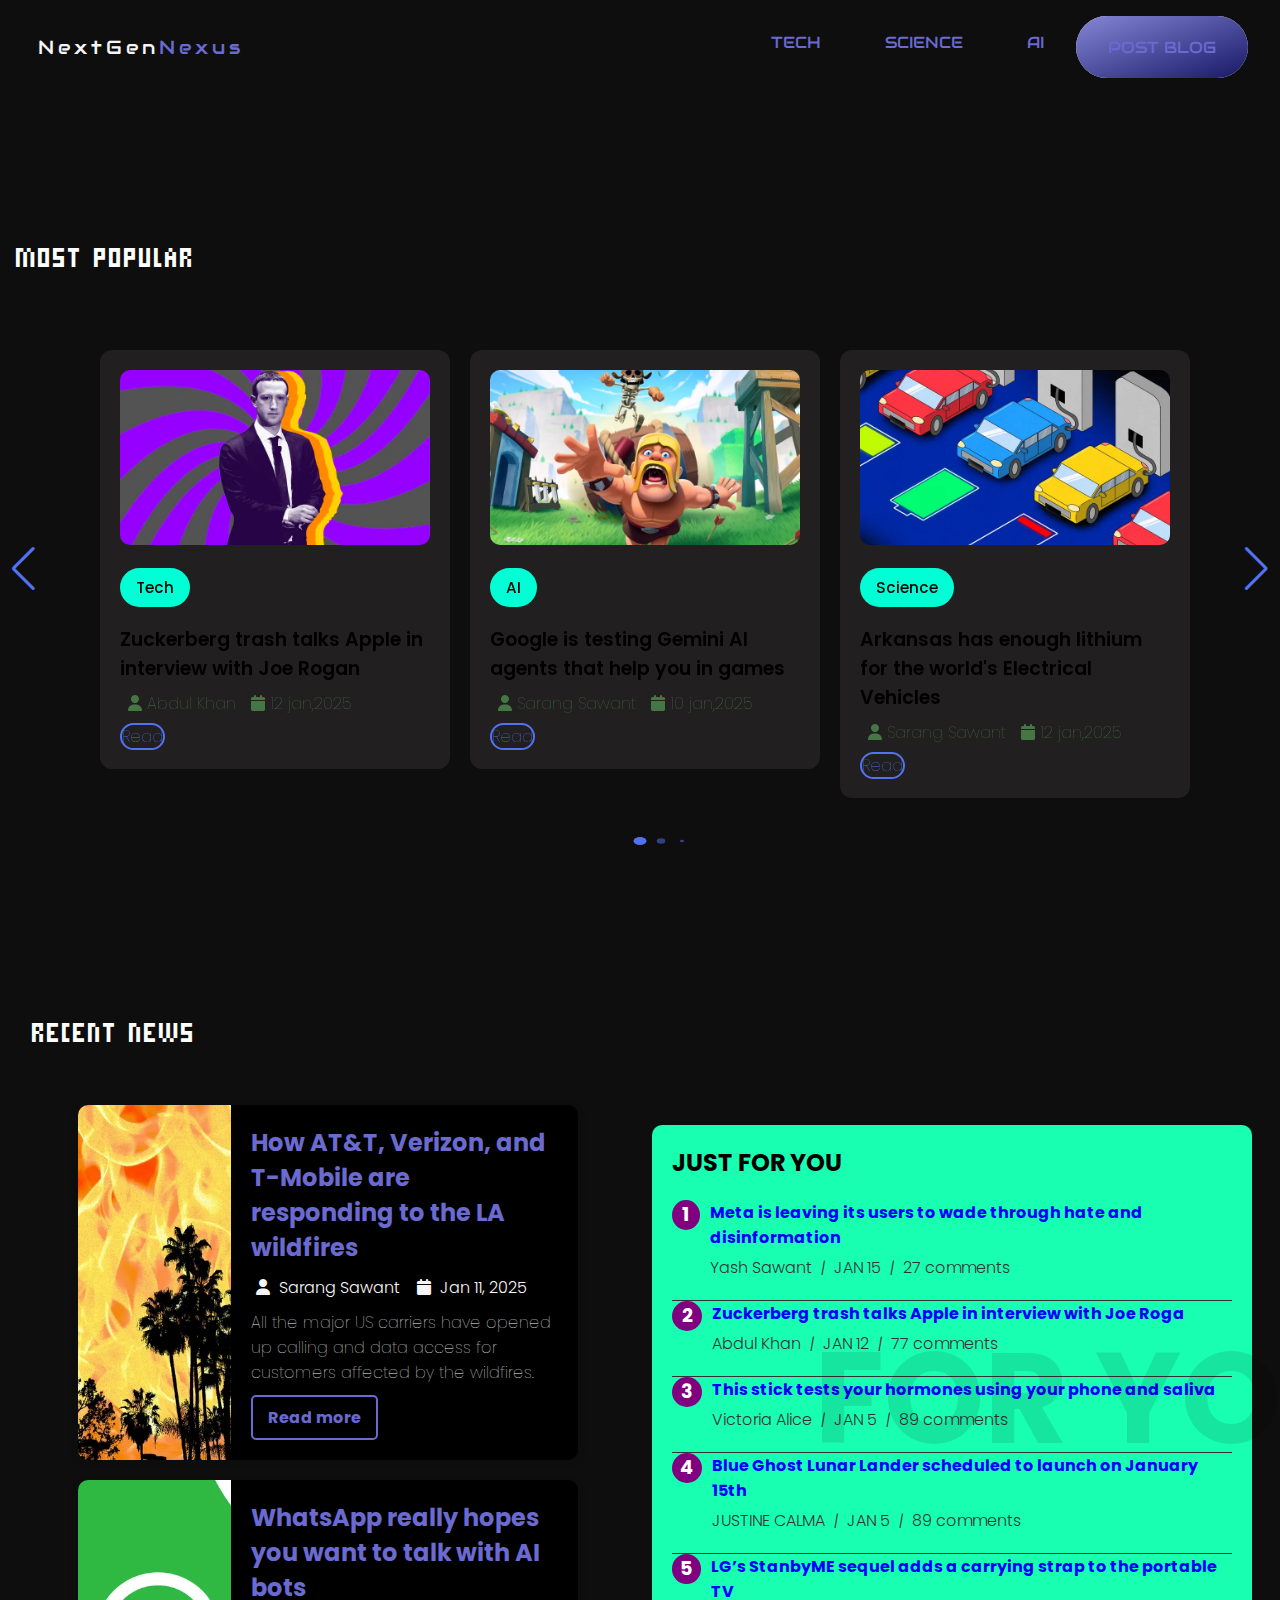
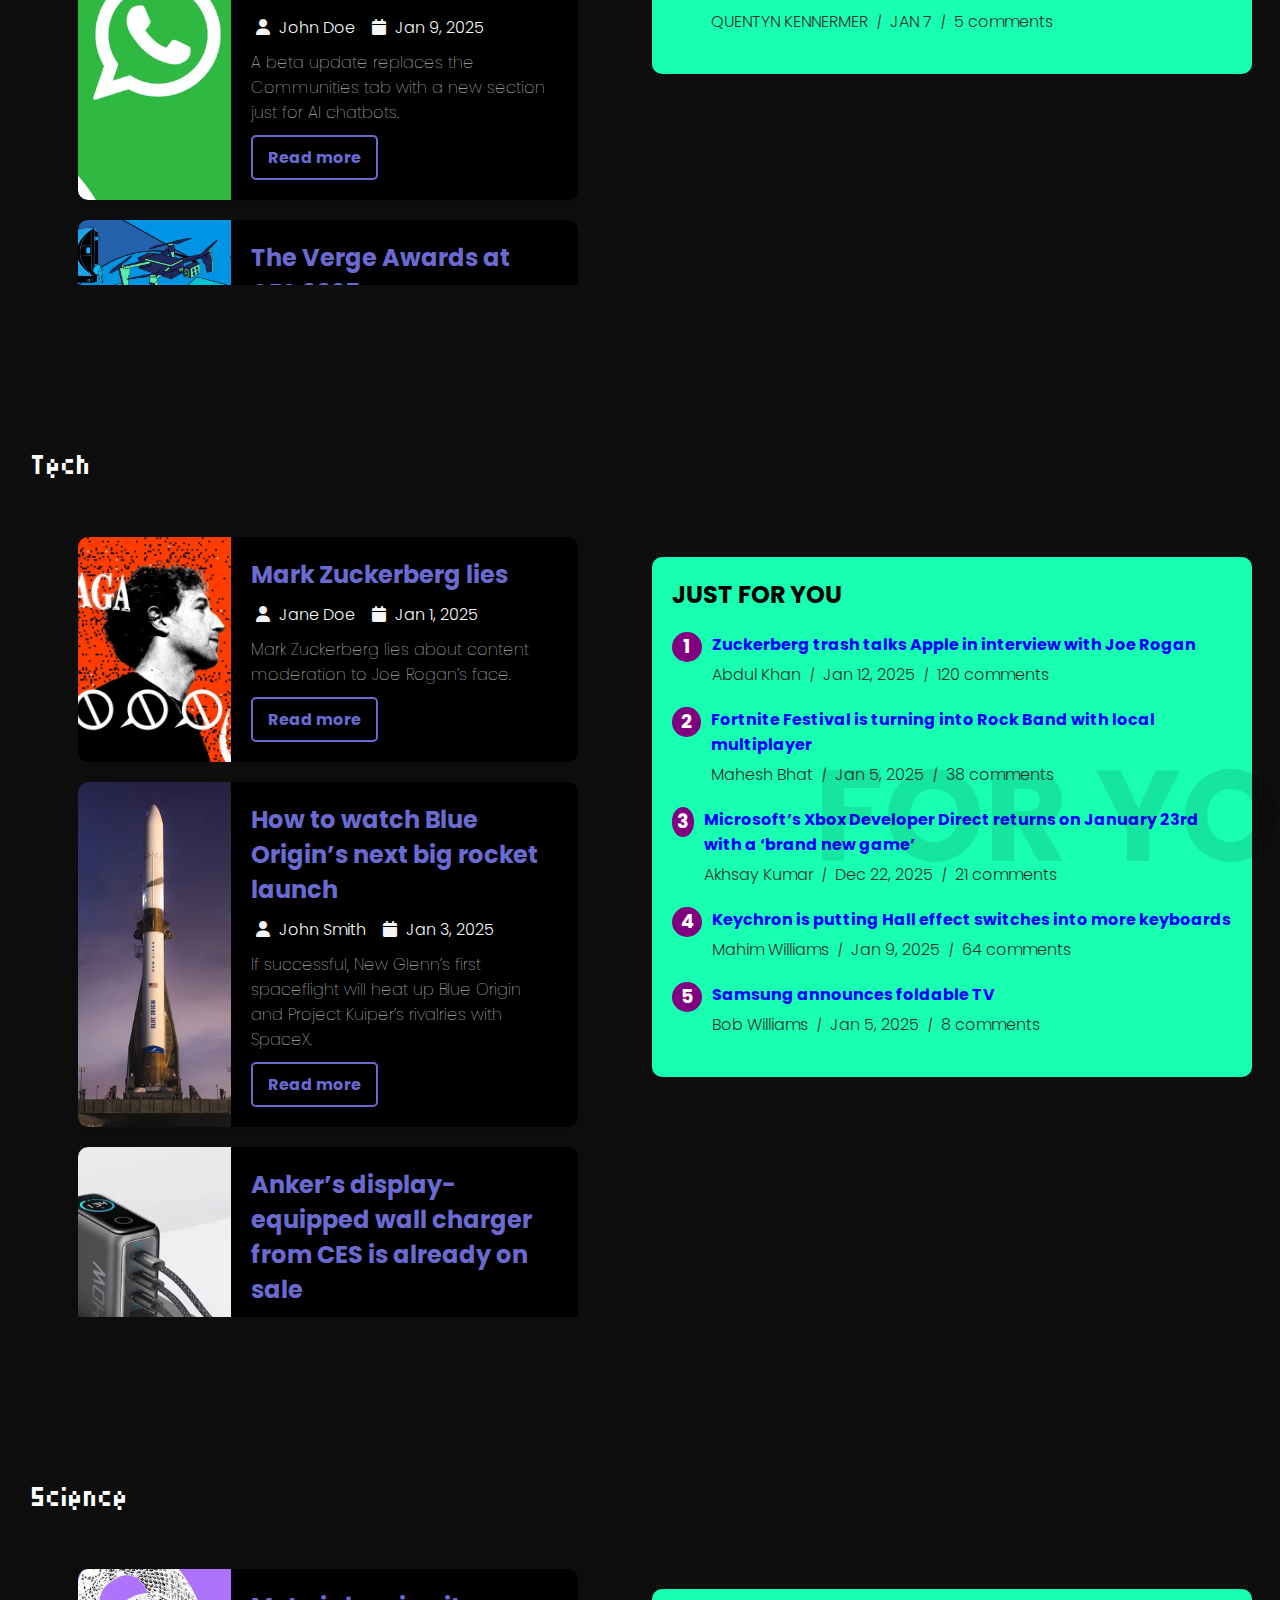
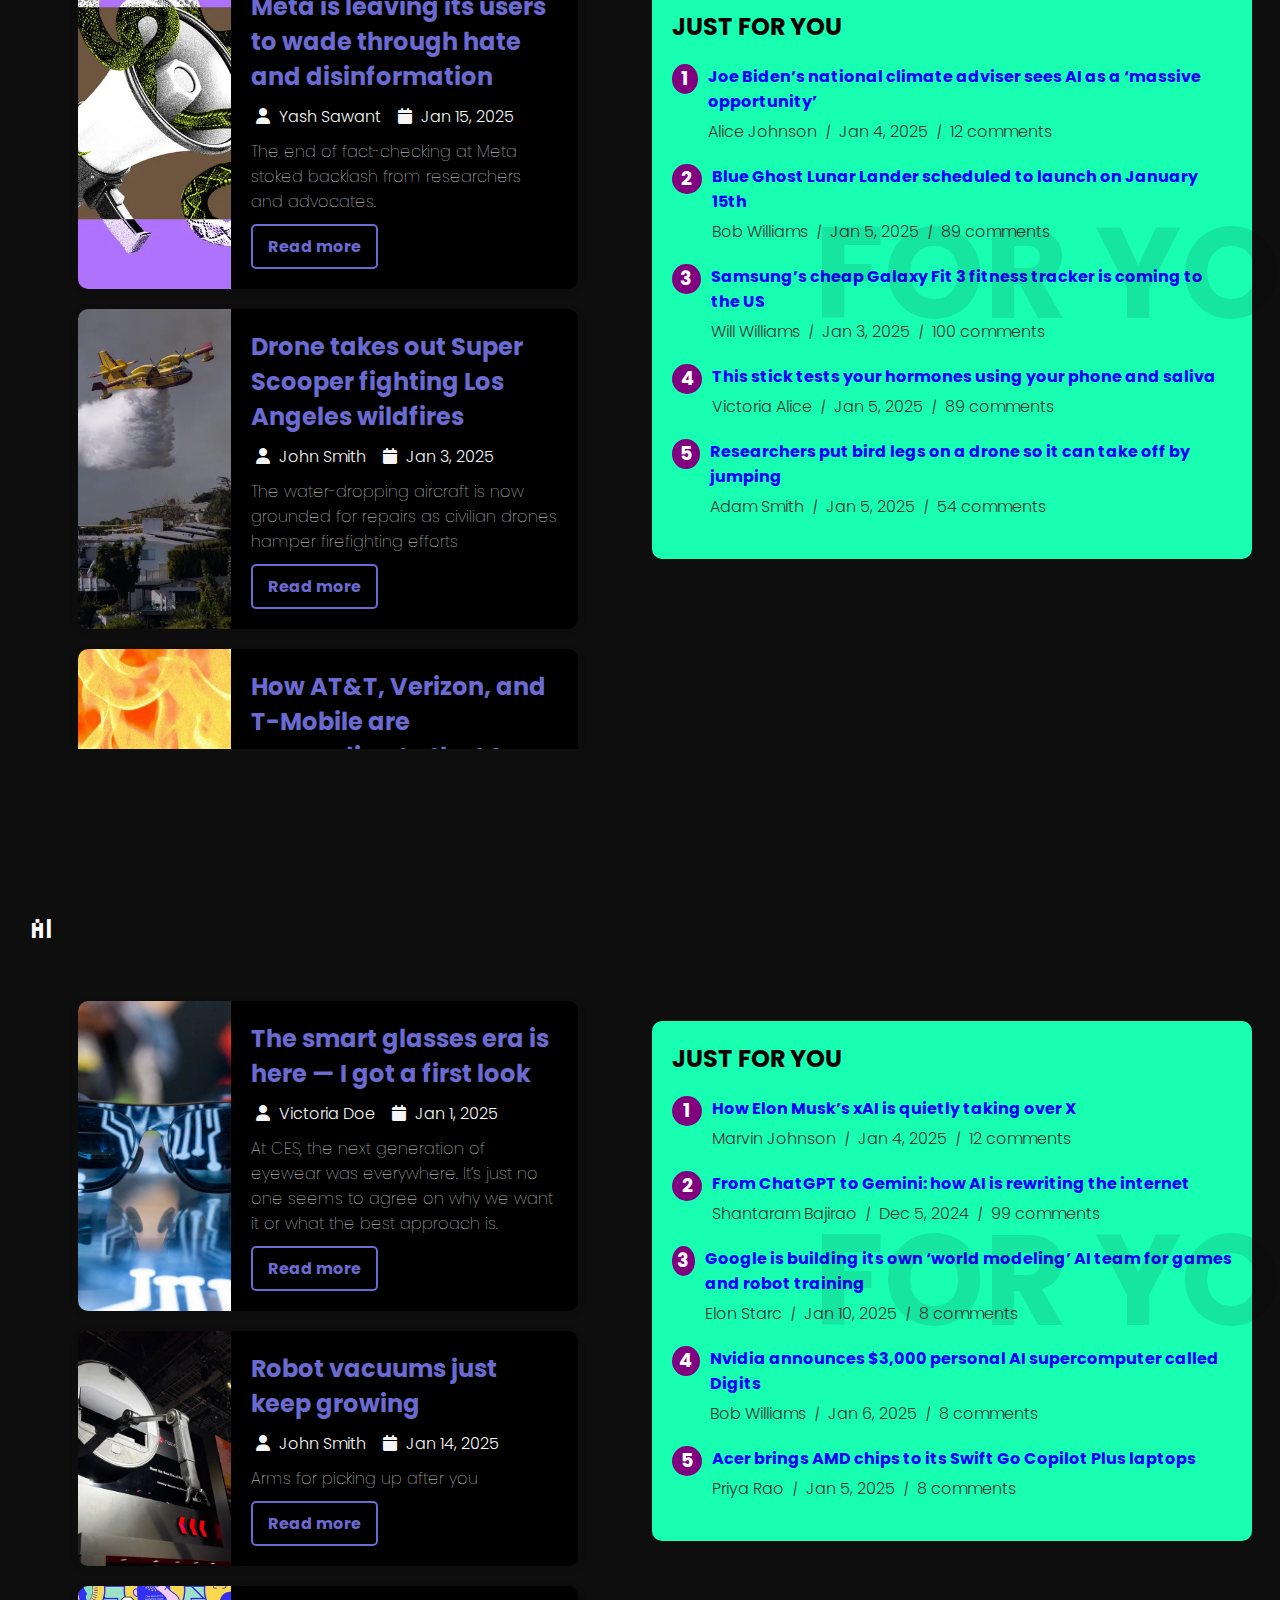
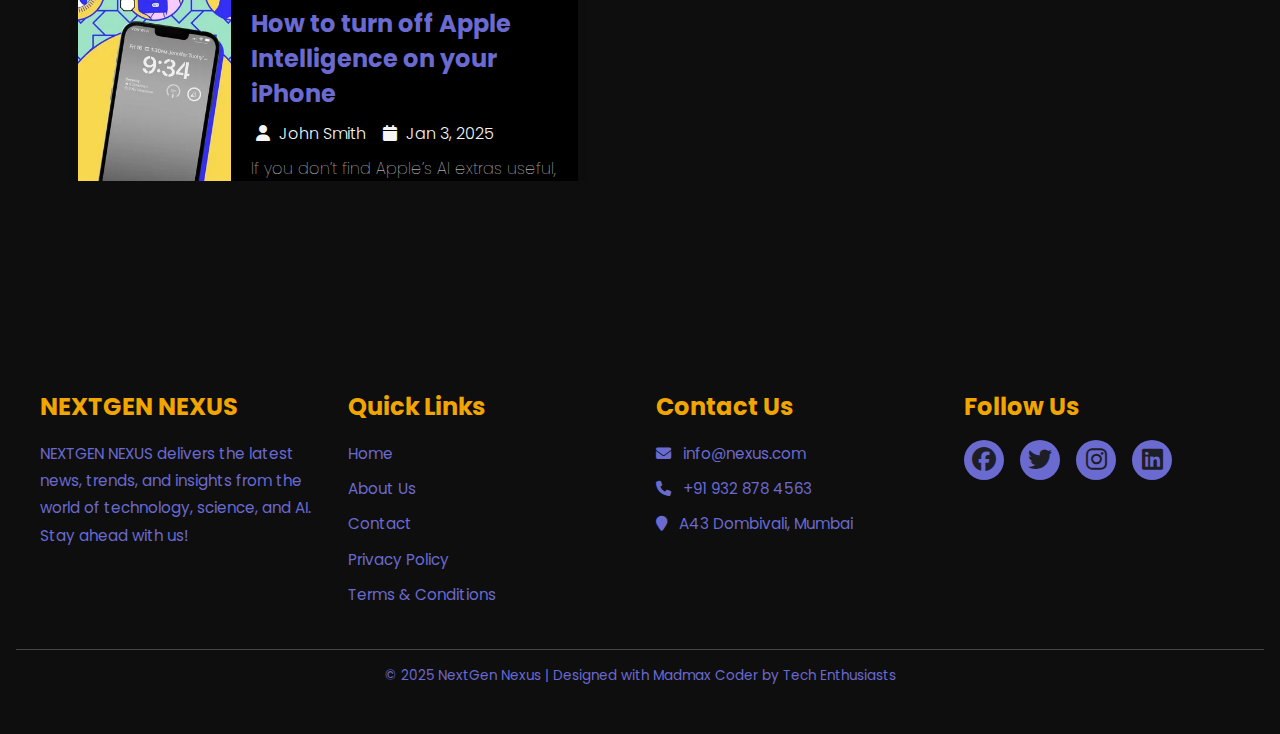
<file: index.html>
<!DOCTYPE html>
<html lang="en">
  <head>
    <meta charset="UTF-8" />
    <meta name="viewport" content="width=device-width, initial-scale=1.0" />
    <title>Blog</title>
    <link rel="stylesheet" href="./main.css" />

    <!-- MENU BAR -->
    <link
      rel="stylesheet"
      href="https://fonts.googleapis.com/css2?family=Material+Symbols+Outlined:opsz,wght,FILL,GRAD@24,400,0,0&icon_names=menu"
    />

    <!-- font autowide -->
    <link rel="preconnect" href="https://fonts.googleapis.com" />
    <link rel="preconnect" href="https://fonts.gstatic.com" crossorigin />
    <link
      href="https://fonts.googleapis.com/css2?family=Audiowide&family=Poppins:ital,wght@0,100;0,200;0,300;0,400;0,500;0,600;0,700;0,800;0,900;1,100;1,200;1,300;1,400;1,500;1,600;1,700;1,800;1,900&family=Raleway:ital,wght@0,100..900;1,100..900&display=swap"
      rel="stylesheet"
    />

    <!-- FONT ORBITRON -->
    <link rel="preconnect" href="https://fonts.googleapis.com" />
    <link rel="preconnect" href="https://fonts.gstatic.com" crossorigin />
    <link
      href="https://fonts.googleapis.com/css2?family=Audiowide&family=Orbitron:wght@400..900&family=Poppins:ital,wght@0,100;0,200;0,300;0,400;0,500;0,600;0,700;0,800;0,900;1,100;1,200;1,300;1,400;1,500;1,600;1,700;1,800;1,900&family=Raleway:ital,wght@0,100..900;1,100..900&display=swap"
      rel="stylesheet"
    />

    <!-- roboto Font -->
    <link rel="preconnect" href="https://fonts.googleapis.com" />
    <link rel="preconnect" href="https://fonts.gstatic.com" crossorigin />
    <link
      href="https://fonts.googleapis.com/css2?family=Audiowide&family=Orbitron:wght@400..900&family=Poppins:ital,wght@0,100;0,200;0,300;0,400;0,500;0,600;0,700;0,800;0,900;1,100;1,200;1,300;1,400;1,500;1,600;1,700;1,800;1,900&family=Raleway:ital,wght@0,100..900;1,100..900&family=Roboto:ital,wght@0,100;0,300;0,400;0,500;0,700;0,900;1,100;1,300;1,400;1,500;1,700;1,900&display=swap"
      rel="stylesheet"
    />

    <link rel="preconnect" href="https://fonts.googleapis.com" />
    <link rel="preconnect" href="https://fonts.gstatic.com" crossorigin />
    <link
      href="https://fonts.googleapis.com/css2?family=Audiowide&family=Micro+5&family=Orbitron:wght@400..900&family=Poppins:ital,wght@0,100;0,200;0,300;0,400;0,500;0,600;0,700;0,800;0,900;1,100;1,200;1,300;1,400;1,500;1,600;1,700;1,800;1,900&family=Raleway:ital,wght@0,100..900;1,100..900&family=Roboto:ital,wght@0,100;0,300;0,400;0,500;0,700;0,900;1,100;1,300;1,400;1,500;1,700;1,900&display=swap"
      rel="stylesheet"
    />

    <link rel="stylesheet" href="https://cdnjs.cloudflare.com/ajax/libs/font-awesome/6.7.2/css/all.min.css" integrity="sha512-Evv84Mr4kqVGRNSgIGL/F/aIDqQb7xQ2vcrdIwxfjThSH8CSR7PBEakCr51Ck+w+/U6swU2Im1vVX0SVk9ABhg==" crossorigin="anonymous" referrerpolicy="no-referrer" />

    <!-- swiper -->
    <link
      rel="stylesheet"
      href="https://cdn.jsdelivr.net/npm/swiper@11/swiper-bundle.min.css"
    />
  </head>
  <body>
    <header></header>
    <button
      id="open-sidebar-button"
      onclick="openSidebar()"
      aria-label="open sidebar"
      aria-expanded="false"
      aria-controls="navbar"
    >
      <svg
        xmlns="http://www.w3.org/2000/svg"
        height="40px"
        viewBox="0 -960 960 960"
        width="40px"
        fill="#c9c9c9"
      >
        <path
          d="M165.13-254.62q-10.68 0-17.9-7.26-7.23-7.26-7.23-18t7.23-17.86q7.22-7.13 17.9-7.13h629.74q10.68 0 17.9 7.26 7.23 7.26 7.23 18t-7.23 17.87q-7.22 7.12-17.9 7.12H165.13Zm0-200.25q-10.68 0-17.9-7.27-7.23-7.26-7.23-17.99 0-10.74 7.23-17.87 7.22-7.13 17.9-7.13h629.74q10.68 0 17.9 7.27 7.23 7.26 7.23 17.99 0 10.74-7.23 17.87-7.22 7.13-17.9 7.13H165.13Zm0-200.26q-10.68 0-17.9-7.26-7.23-7.26-7.23-18t7.23-17.87q7.22-7.12 17.9-7.12h629.74q10.68 0 17.9 7.26 7.23 7.26 7.23 18t-7.23 17.86q-7.22 7.13-17.9 7.13H165.13Z"
        />
      </svg>
    </button>

    <nav id="navbar">
      <ul>
        <li class="nav">
          <button
            id="close-sidebar-button"
            onclick="closeSidebar()"
            aria-label="close sidebar"
          >
            <svg
              xmlns="http://www.w3.org/2000/svg"
              height="40px"
              viewBox="0 -960 960 960"
              width="40px"
              fill="#c9c9c9"
            >
              <path
                d="m480-444.62-209.69 209.7q-7.23 7.23-17.5 7.42-10.27.19-17.89-7.42-7.61-7.62-7.61-17.7 0-10.07 7.61-17.69L444.62-480l-209.7-209.69q-7.23-7.23-7.42-17.5-.19-10.27 7.42-17.89 7.62-7.61 17.7-7.61 10.07 0 17.69 7.61L480-515.38l209.69-209.7q7.23-7.23 17.5-7.42 10.27-.19 17.89 7.42 7.61 7.62 7.61 17.7 0 10.07-7.61 17.69L515.38-480l209.7 209.69q7.23 7.23 7.42 17.5.19 10.27-7.42 17.89-7.62 7.61-17.7 7.61-10.07 0-17.69-7.61L480-444.62Z"
              />
            </svg>
          </button>
        </li>
        <li class="home-li">
          <a class="active-link" aria-current="page" href="./blog.html"
            ><span>NextGen</span> Nexus</a
          >
        </li>
        <li><a href="./blog.html">TECH</a></li>
        <li><a href="./blog.html">SCIENCE</a></li>
        <li><a href="./blog.html">AI</a></li>
        <li>
          <button class="button">
            <a class="accent-link" href="./codeedit.html">POST BLOG</a>
          </button>
        </li>
      </ul>
    </nav>

    <div id="overlay" onclick="closeSidebar()" aria-hidden="true"></div>

    <h1 id="tag">NextGen<span> Nexus</span></h1>

    <main>
      <h1>MOST POPULAR</h1>
      <div class="con-banner swiper">
        <div class="banner-wrapper">
          <ul class="banner-list swiper-wrapper">
            <li class="banner-item swiper-slide">
              <a href="" class="banner-link">
                <img src="./photos/markkk.webp" alt="" class="banner-image" />
                <p class="badge">Tech</p>
                <h2 class="banner-title">
                  Zuckerberg trash talks Apple in interview with Joe Rogan
                </h2>

                <div class="banner-name">
                  <i class="fa fa-user"></i> Abdul Khan &nbsp;
                  <i class="fa fa-calendar"></i> 12 jan,2025
                </div>

                <span class="banner-button"> Read </span>
              </a>
            </li>

            <li class="banner-item swiper-slide">
              <a href="" class="banner-link">
                <img src="./photos/game.webp" alt="" class="banner-image" />
                <p class="badge">AI</p>
                <h2 class="banner-title">
                  Google is testing Gemini AI agents that help you in games
                </h2>

                <div class="banner-name">
                  <i class="fa fa-user"></i> Sarang Sawant &nbsp;
                  <i class="fa fa-calendar"></i> 10 jan,2025
                </div>

                <span class="banner-button"> Read </span>
              </a>
            </li>

            <li class="banner-item swiper-slide">
              <a href="" class="banner-link">
                <img src="./photos/car.webp" alt="" class="banner-image" />
                <p class="badge">Science</p>
                <h2 class="banner-title">
                  Arkansas has enough lithium for the world's Electrical Vehicles
                </h2>

                <div class="banner-name">
                  <i class="fa fa-user"></i> Sarang Sawant &nbsp;
                  <i class="fa fa-calendar"></i> 12 jan,2025
                </div>

                <span class="banner-button"> Read </span>
              </a>
            </li>

            <li class="banner-item swiper-slide">
              <a href="" class="banner-link">
                <img src="./photos/elon.webp" alt="" class="banner-image" />
                <p class="badge">Tech</p>
                <h2 class="banner-title">
                  How Elon Musk's xAI is quietly taking over X
                </h2>

                <div class="banner-name">
                  <i class="fa fa-user"></i> Sarang Sawant &nbsp;
                  <i class="fa fa-calendar"></i> 12 jan,2025
                </div>

                <span class="banner-button"> Read </span>
              </a>
            </li>
          </ul>
          <div class="swiper-pagination"></div>

          <div class="swiper-slide-button swiper-button-prev"></div>
          <div class="swiper-slide-button swiper-button-next"></div>
        </div>
      </div>

      <div class="sto">
        <h1>RECENT NEWS</h1>
   
        
         <div class="fullstore">
              <div class="leftstore">
                <div class="card-container" id="card-container"></div>
              </div>

            <div class="rightstore">
              <div class="container">
                <h2>JUST FOR YOU</h2>
                <div class="list" id="list"></div>
                <div class="background-text">FOR YOU</div>
             </div>
          </div>
        
      </div>
    </main>

    <footer>
      <div class="footer-container">
        <!-- About Section -->
        <div class="footer-section about">
          <h2>NEXTGEN NEXUS</h2>
          <p>
            NEXTGEN NEXUS delivers the latest news, trends, and insights from the
            world of technology, science, and AI. Stay ahead with us!
          </p>
        </div>

        <!-- Quick Links -->
        <div class="footer-section links">
          <h3>Quick Links</h3>
          <ul>
            <li><a href="#">Home</a></li>
            <li><a href="#">About Us</a></li>
            <li><a href="#">Contact</a></li>
            <li><a href="#">Privacy Policy</a></li>
            <li><a href="#">Terms & Conditions</a></li>
          </ul>
        </div>

        <!-- Contact Section -->
        <div class="footer-section contact">
          <h3>Contact Us</h3>
          <p><i class="fa fa-envelope"></i> info@nexus.com</p>
          <p><i class="fa fa-phone"></i> +91 932 878 4563</p>
          <p>
            <i class="fa fa-map-marker"></i> A43 Dombivali, Mumbai
          </p>
        </div>

        <!-- Social Media -->
        <div class="footer-section social">
          <h3>Follow Us</h3>
          <div class="social-icons">
            <a href="#"><i class="fa-brands fa-facebook"></i></a>
            <a href="#"><i class="fa-brands fa-twitter"></i></a>
            <a href="#"><i class="fa-brands fa-instagram"></i></a>
            <a href="#"><i class="fa-brands fa-linkedin"></i></a>
          </div>
        </div>
      </div>

      <div class="footer-bottom">
        <p>&copy; 2025 NextGen Nexus | Designed with Madmax Coder by Tech Enthusiasts</p>
      </div>
    </footer>

    <!-- linking swiperis script -->
    <script src="https://cdn.jsdelivr.net/npm/swiper@11/swiper-bundle.min.js"></script>

    <script src="./main.js"></script>
  </body>
</html>
</file>
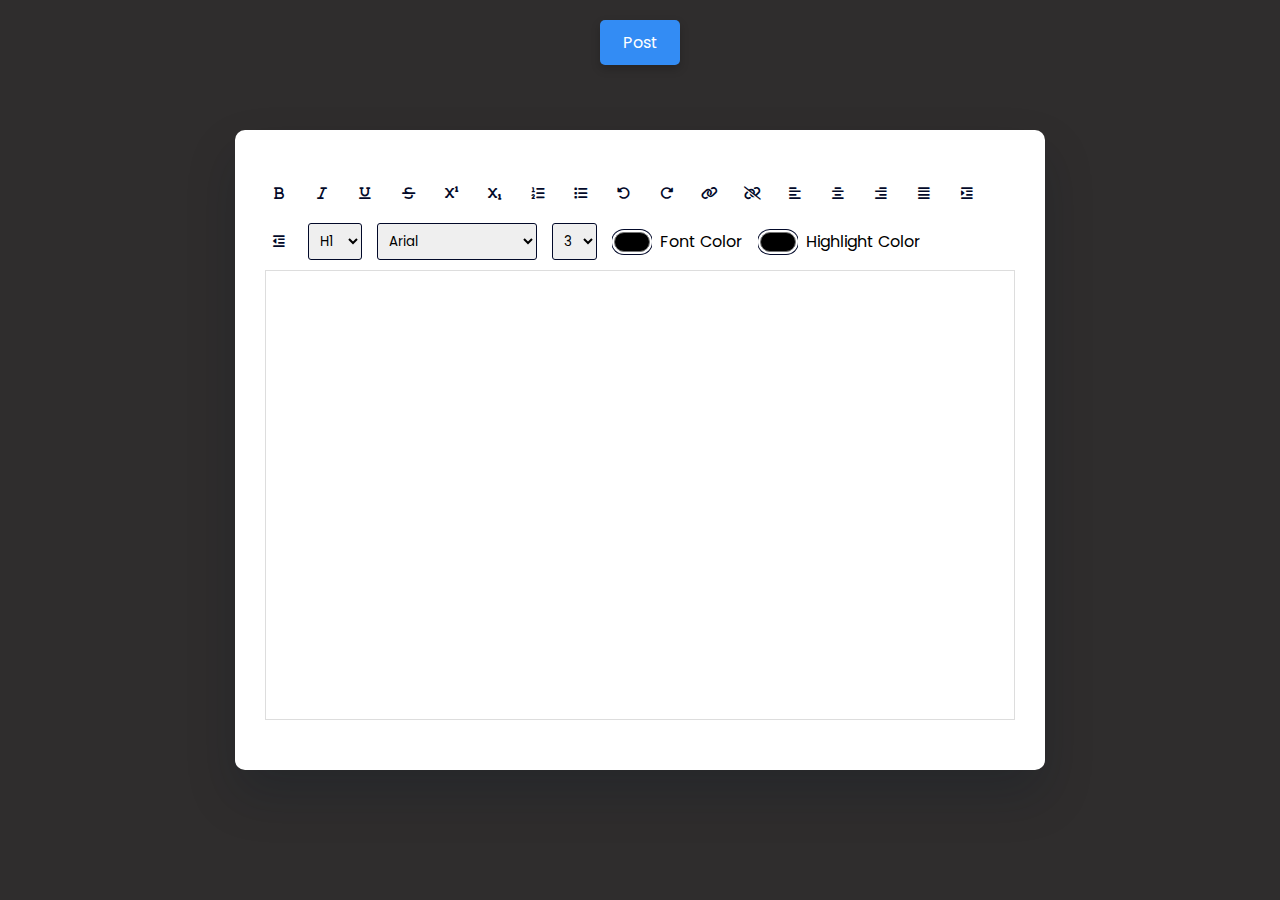
<file: codeedit.html>
<!DOCTYPE html>
<html lang="en">
  <head>
    <meta name="viewport" content="width=device-width, initial-scale=1.0" />
    <title>Rich Text Editor</title>
    <!-- FontAwesome Icons -->
    <link
      rel="stylesheet"
      href="https://cdnjs.cloudflare.com/ajax/libs/font-awesome/6.1.1/css/all.min.css"
    />
    <!-- Google Fonts -->
    <link
      href="https://fonts.googleapis.com/css2?family=Poppins&display=swap"
      rel="stylesheet"
    />
    <!-- Stylesheet -->
    <!-- <link rel="stylesheet" href="./codeedit.css" /> -->


    <style>* {
      padding: 0;
      margin: 0;
      box-sizing: border-box;
    }
    body {
      background-color:rgb(47, 45, 45);
      display: flex;
      justify-content: center;
      align-items: center;
      flex-direction: column;
      
    }
    .container {
      background-color: #ffffff;
      width: 90vmin;
      padding: 50px 30px;
       position: absolute;  
      transform: translate(-50%, -50%);
      left: 50%;
      top: 50%;
      border-radius: 10px;
      box-shadow: 0 25px 50px rgba(7, 20, 35, 0.2);
    }
    .options {
      display: flex;
      flex-wrap: wrap;
      align-items: center;
      gap: 15px;
    }
    button {
      height: 28px;
      width: 28px;
      display: grid;
      place-items: center;
      border-radius: 3px;
      border: none;
      background-color: #ffffff;
      outline: none;
      color: #020929;
    }
    select {
      padding: 7px;
      border: 1px solid #020929;
      border-radius: 3px;
    }
    .options label,
    .options select {
      font-family: "Poppins", sans-serif;
    }
    .input-wrapper {
      display: flex;
      align-items: center;
      gap: 8px;
    }
    input[type="color"] {
      -webkit-appearance: none;
      -moz-appearance: none;
      appearance: none;
      background-color: transparent;
      width: 40px;
      height: 28px;
      border: none;
      cursor: pointer;
    }
    input[type="color"]::-webkit-color-swatch {
      border-radius: 15px;
      box-shadow: 0 0 0 2px #ffffff, 0 0 0 3px #020929;
    }
    input[type="color"]::-moz-color-swatch {
      border-radius: 15px;
      box-shadow: 0 0 0 2px #ffffff, 0 0 0 3px #020929;
    }
    #text-input {
      margin-top: 10px;
      border: 1px solid #dddddd;
      padding: 20px;
      height: 50vh;
    }
    .active {
      background-color: #e0e9ff;
    }
    
    .post-wrapper {
      
  display: flex;
  justify-content: center;
  
  margin-top: 20px;
  margin-bottom: 20px;
}

.post-button {
  width: 5rem;
  height: auto;

  padding: 10px 20px;
  background-color: #338cf4;
  color: #ffffff;
  border: none;
  border-radius: 5px;
  font-family: "Poppins", sans-serif;
  font-size: 16px;
  cursor: pointer;
  transition: all 0.3s ease;
  box-shadow: 0 4px 10px rgba(0, 0, 0, 0.2);
}

.post-button:hover {
  background-color: #1d6ac7;
  transform: translateY(-3px);
  box-shadow: 0 6px 15px rgba(0, 0, 0, 0.3);
}

.post-button:active {
  transform: translateY(0);
  box-shadow: 0 4px 10px rgba(0, 0, 0, 0.2);
}


/* General styles for smaller devices */
@media (max-width: 768px) {
  /* Adjust the container size */
  .container {
    width: 80%;
    height: auto;
    padding: 20px;
  }

  /* Make options buttons more compact */
  .options {
    flex-wrap: wrap;
    gap: 10px;
  }

  button {
    width: 36px;
    height: 36px;
    font-size: 14px;
  }

  select {
    width: 80%;
    font-size: 14px;
  }

  .input-wrapper {
    flex-direction: column;
    align-items: flex-start;
    gap: 5px;
  }

  /* Reduce the text editor height */
  #text-input {
    height: 40vh;
    padding: 10px;
  }
}

/* Further adjustments for very small screens (mobile) */
@media (max-width: 480px) {
  /* Adjust container margins and paddings */
  .container {
    width: 80%;
    padding: 10px;
    border-radius: 0;
  }

  /* Center-align options */
  .options {
    justify-content: center;
    gap: 8px;
  }

  button {
    width: 32px;
    height: 32px;
    font-size: 12px;
  }

  .post-wrapper {
    margin-top: 15px;
  }

  .post-button {
    width: 20%;
    padding: 12px;
    font-size: 14px;
  }

  #text-input {
    height: 30vh;
    font-size: 14px;
  }
}


</style>
  </head>
  <body>
    <div class="container">
      <div class="options">
        <!-- Text Format -->
        <button id="bold" class="option-button format">
          <i class="fa-solid fa-bold"></i>
        </button>
        <button id="italic" class="option-button format">
          <i class="fa-solid fa-italic"></i>
        </button>
        <button id="underline" class="option-button format">
          <i class="fa-solid fa-underline"></i>
        </button>
        <button id="strikethrough" class="option-button format">
          <i class="fa-solid fa-strikethrough"></i>
        </button>
        <button id="superscript" class="option-button script">
          <i class="fa-solid fa-superscript"></i>
        </button>
        <button id="subscript" class="option-button script">
          <i class="fa-solid fa-subscript"></i>
        </button>

        <!-- List -->
        <button id="insertOrderedList" class="option-button">
          <div class="fa-solid fa-list-ol"></div>
        </button>
        <button id="insertUnorderedList" class="option-button">
          <i class="fa-solid fa-list"></i>
        </button>

        <!-- Undo/Redo -->
        <button id="undo" class="option-button">
          <i class="fa-solid fa-rotate-left"></i>
        </button>
        <button id="redo" class="option-button">
          <i class="fa-solid fa-rotate-right"></i>
        </button>

        <!-- Link -->
        <button id="createLink" class="adv-option-button">
          <i class="fa fa-link"></i>
        </button>
        <button id="unlink" class="option-button">
          <i class="fa fa-unlink"></i>
        </button>

        <!-- Alignment -->
        <button id="justifyLeft" class="option-button align">
          <i class="fa-solid fa-align-left"></i>
        </button>
        <button id="justifyCenter" class="option-button align">
          <i class="fa-solid fa-align-center"></i>
        </button>
        <button id="justifyRight" class="option-button align">
          <i class="fa-solid fa-align-right"></i>
        </button>
        <button id="justifyFull" class="option-button align">
          <i class="fa-solid fa-align-justify"></i>
        </button>
        <button id="indent" class="option-button spacing">
          <i class="fa-solid fa-indent"></i>
        </button>
        <button id="outdent" class="option-button spacing">
          <i class="fa-solid fa-outdent"></i>
        </button>

        <!-- Headings -->
        <select id="formatBlock" class="adv-option-button">
          <option value="H1">H1</option>
          <option value="H2">H2</option>
          <option value="H3">H3</option>
          <option value="H4">H4</option>
          <option value="H5">H5</option>
          <option value="H6">H6</option>
        </select>

        <!-- Font -->
        <select id="fontName" class="adv-option-button"></select>
        <select id="fontSize" class="adv-option-button"></select>

        <!-- Color -->
        <div class="input-wrapper">
          <input type="color" id="foreColor" class="adv-option-button" />
          <label for="foreColor">Font Color</label>
        </div>
        <div class="input-wrapper">
          <input type="color" id="backColor" class="adv-option-button" />
          <label for="backColor">Highlight Color</label>
        </div>
      </div>
      <div id="text-input" contenteditable="true"></div>
    </div>

    <!-- Post Button -->
<div class="post-wrapper">
  <button id="postButton" class="post-button">Post</button>
</div>

    <!--Script-->
    <!-- <script src="./edit.js"></script> -->

    <script>let optionsButtons = document.querySelectorAll(".option-button");
      let advancedOptionButton =
        document.querySelectorAll(".adv-option-button");
      let fontName = document.getElementById("fontName");
      let fontSizeRef = document.getElementById("fontSize");
      let writingArea = document.getElementById("text-input");
      let linkButton = document.getElementById("createLink");
      let alignButtons = document.querySelectorAll(".align");
      let spacingButtons = document.querySelectorAll(".spacing");
      let formatButtons = document.querySelectorAll(".format");
      let scriptButtons = document.querySelectorAll(".script");

      //List of fontlist
      let fontList = [
        "Arial",
        "Verdana",
        "Times New Roman",
        "Garamond",
        "Georgia",
        "Courier New",
        "cursive",
      ];

      //Initial Settings
      const initializer = () => {
        //function calls for highlighting buttons
        //No highlights for link, unlink,lists, undo,redo since they are one time operations
        highlighter(alignButtons, true);
        highlighter(spacingButtons, true);
        highlighter(formatButtons, false);
        highlighter(scriptButtons, true);

        //create options for font names
        fontList.map((value) => {
          let option = document.createElement("option");
          option.value = value;
          option.innerHTML = value;
          fontName.appendChild(option);
        });

        //fontSize allows only till 7
        for (let i = 1; i <= 7; i++) {
          let option = document.createElement("option");
          option.value = i;
          option.innerHTML = i;
          fontSizeRef.appendChild(option);
        }

        //default size
        fontSizeRef.value = 3;
      };

      //main logic
      const modifyText = (command, defaultUi, value) => {
        //execCommand executes command on selected text
        document.execCommand(command, defaultUi, value);
      };

      //For basic operations which don't need value parameter
      optionsButtons.forEach((button) => {
        button.addEventListener("click", () => {
          modifyText(button.id, false, null);
        });
      });

      //options that require value parameter (e.g colors, fonts)
      advancedOptionButton.forEach((button) => {
        button.addEventListener("change", () => {
          modifyText(button.id, false, button.value);
        });
      });

      //link
      linkButton.addEventListener("click", () => {
        let userLink = prompt("Enter a URL");
        //if link has http then pass directly else add https
        if (/http/i.test(userLink)) {
          modifyText(linkButton.id, false, userLink);
        } else {
          userLink = "http://" + userLink;
          modifyText(linkButton.id, false, userLink);
        }
      });

      //Highlight clicked button
      const highlighter = (className, needsRemoval) => {
        className.forEach((button) => {
          button.addEventListener("click", () => {
            //needsRemoval = true means only one button should be highlight and other would be normal
            if (needsRemoval) {
              let alreadyActive = false;

              //If currently clicked button is already active
              if (button.classList.contains("active")) {
                alreadyActive = true;
              }

              //Remove highlight from other buttons
              highlighterRemover(className);
              if (!alreadyActive) {
                //highlight clicked button
                button.classList.add("active");
              }
            } else {
              //if other buttons can be highlighted
              button.classList.toggle("active");
            }
          });
        });
      };

      const highlighterRemover = (className) => {
        className.forEach((button) => {
          button.classList.remove("active");
        });
      };

      window.onload = initializer();


      // button

      document.getElementById("postButton").addEventListener("click", () => {
  const content = document.getElementById("text-input").innerHTML;
  if (content.trim() === "") {
    alert("Cannot post an empty message!");
  } else {
    alert("Your post:\n" + content);
    // You can integrate this with a server or API to save the post
    document.getElementById("text-input").innerHTML = ""; // Clear input area after posting
  }
});

    </script>
  </body>
</html>
</script>
  </body>
</html>
</file>
<file: main.css>
* {
  padding: 0;
  margin: 0;
  box-sizing: border-box;
}

body {
  background-color: rgb(14, 14, 14);
  color: white;
  font-family: "Poppins", serif;
  font-weight: 100;
  font-style: normal;
}

header {
  align-items: center;
  font-family: "Audiowide", serif;
  font-weight: 400;
  font-style: normal;
  width: 100%;
}

/* side bar */

nav ul {
  list-style: none;
  display: flex;
}
nav .home-li {
  margin-right: auto;
  font-size: 1.2rem;
  font-weight: 700;
  word-spacing: 2px;
  letter-spacing: 4px;
  font-family: "Orbitron", serif;
  font-optical-sizing: auto;
  font-style: normal;
}

#tag {
  display: none;
}

nav .home-li span {
  color: whitesmoke;
}
nav li {
  display: flex;
}
nav a {
  display: flex;
  font-weight: 400;
  text-decoration: none;
  color: rgb(106, 106, 208);
  padding: 1em 2em;
  transition: background-color 150ms ease;
  font-family: "Audiowide", serif;
  font-weight: 400;
  font-style: normal;
  width: 100%;
}
nav a:hover {
  color: rgb(82, 80, 80);
}
nav a.active-link {
  border-bottom: 2px solid var(--text-color);
}
nav a.accent-link {
  background-color: var(--accent-color);
}
#open-sidebar-button {
  display: none;
  background: none;
  border: none;
  padding: 1em;
  margin-left: auto;
  cursor: pointer;
}
#close-sidebar-button {
  display: none;
  background: none;
  border: none;
  padding: 1em;
  cursor: pointer;
}
#overlay {
  background: rgba(0, 0, 0, 0.5);
  position: fixed;
  inset: 0;
  z-index: 9;
  display: none;
}
.skip-link {
  opacity: 0;
  pointer-events: none;
  position: absolute;
  top: 10px;
  left: 10px;
  z-index: 1000;
  background-color: var(--accent-color);
  color: #ffffff;
  padding: 12px 24px;
  border-radius: 5px;
  text-decoration: none;
  font-weight: bold;
  font-size: 1rem;
  transition: opacity 0.3s ease;
}

.skip-link:focus {
  opacity: 1;
  pointer-events: auto;
  outline: 3px solid #ffffff;
}
@media screen and (max-width: 770px) {
  #tag {
    display: block;
    font-size: 2.5rem;
    word-spacing: 2px;
    letter-spacing: 4px;
    font-family: "Orbitron", serif;
    font-optical-sizing: auto;
    font-weight: 500;
    font-style: normal;
    padding-right: auto;
    padding-top: 4rem;
    padding-left: 2rem;
  }

  #tag span {
    color: rgb(106, 106, 208);
  }

  #open-sidebar-button,
  #close-sidebar-button {
    display: block;
  }
  nav {
    position: fixed;
    top: 0;
    right: -100%;
    height: 100vh;
    width: min(15em, 100%);
    z-index: 10;
    border-left: 1px solid var(--hover-color);
    transition: right 300ms ease-in-out;
  }
  nav.show {
    right: 0;
  }
  nav.show ~ #overlay {
    display: block;
  }
  nav ul {
    width: 100%;
    flex-direction: column;
  }
  nav a {
    width: 100%;
    padding-left: 2.5em;
  }
  nav a.active-link {
    border-bottom: none;
  }
  nav .home-li {
    margin-right: unset;
  }
}

/* ********************* Post Button ****************************** */
/* button */
.button {
  margin-right: 2rem;
  font-size: 1rem;
  border: none;
  outline: none;
  color: #fff;
  cursor: pointer;
  position: relative;
  z-index: 0;
  border-radius: 100px;
}

.button::after {
  content: "";
  z-index: -1;
  position: absolute;
  width: 100%;
  height: 100%;
  background-image: linear-gradient(
    to bottom right,
    rgb(134, 134, 215),
    rgb(24, 24, 103)
  );
  left: 0;
  top: 0;
  border-radius: 100px;
}

/* glow  */
.button::before {
  content: "";
  background: linear-gradient(
    45deg,
    #ff0000,
    #ff7300,
    #fffb00,
    #48ff00,
    #00ffd5,
    #002bff,
    #ff00c8,
    #ff0000
  );
  position: absolute;
  top: -2px;
  left: -2px;
  background-size: 600%;
  z-index: -1;
  width: calc(100% + 4px);
  height: calc(100% + 4px);
  filter: blur(8px);
  animation: glowing 20s linear infinite;
  transition: opacity 0.3s ease-in-out;
  border-radius: 100px;
  opacity: 0;
}

@keyframes glowing {
  0% {
    background-position: 0 0;
  }
  50% {
    background-position: 400% 0;
  }
  100% {
    background-position: 0 0;
  }
}

/* hover  */
.button:hover::before {
  opacity: 1;
}

.button:active:after {
  background: transparent;
}

.button:active {
  color: #000;
  font-weight: bold;
}

/* slider */

body .con-banner {
  width: 100%;
  /* height: auto; */
  display: flex;
  align-items: center;
  justify-content: center;
}
.banner-wrapper {
  margin: 20px 60px 35px;
  max-width: 1100px;
  padding: 20px 10px;
  overflow: hidden;
  /* background-color: rgb(0, 0, 0); */
}

.banner-list .banner-item {
  list-style: none;
}

.banner-list .banner-item .banner-link {
  user-select: none;
  width: 350px;
  display: block;
  background: rgb(33, 31, 31);
  color: rgb(69, 119, 69);
  padding: 18px;
  text-decoration: none;
  border-radius: 12px;
  border: 2px solid transparent;
  box-shadow: 0 10px 10px rgba(white, white, white, 0.05);
  transition: 0.2s ease;
}

.banner-list .banner-item .banner-link:active {
  cursor: grabbing;
}

.banner-list .banner-item .banner-link:hover {
  border-color: rgb(62, 62, 122);
}

.banner-list .banner-link .banner-image {
  width: 100%;
  aspect-ratio: 16/9;
  object-fit: cover;
  border-radius: 10px;
}

.banner-list .banner-link .badge {
  color: black;
  padding: 8px 16px;
  margin: 16px 0 18px;
  font-size: 0.95rem;
  font-weight: 500;
  background: #00ffd5;
  width: fit-content;
  border-radius: 50px;
}

.banner-list .banner-link .banner-title {
  font-size: 1.19rem;
  color: black;
  font-weight: 600;
}

.banner-list .banner-link .banner-button {
  height: 40px;
  width: 40px;
  /* font-size: .5rem; */
  color: #5372f0;
  margin: 30px 0 5px;
  background: none;
  cursor: pointer;
  border: 2px solid #5372f0;
  border-radius: 25px;
  transform: rotate(-45deg);
  transition: 0.4s ease;
}

.banner-list .banner-link:hover .banner-button {
  color: white;
  background: #5372f0;
}

.banner-name {
  padding: 0.5rem;
}

.banner-wrapper .swiper-pagination-bullet {
  color: white;
  width: 13px;
  opacity: 0.5;
  background: #5372f0;
}

.banner-wrapper .swiper-pagination-bullet-active {
  opacity: 1;
}

.banner-wrapper .swiper-slide-button {
  color: #5372f0;
  margin-top: -35px;
}

@media screen and (max-width: 768px) {
  .banner-wrapper {
    margin: 0 10px 25px;
  }

  .card-wrapper .swiper-slide-button {
    display: none;
  }
}

/* styling for main section */

.sto {
  margin: 1rem;
  flex-wrap: wrap;
}

main h1 {
  font-family: "Micro 5", serif;
  font-size: 2.5rem;
  font-weight: 400;
  font-style: normal;
  margin-top: 10rem;
  margin-left: 1rem;
  margin-bottom: 2rem;
}

.sto .fullstore {
  display: flex;
  justify-content: center;
  width: 100%;
  height: 800px;
}

.sto .fullstore .leftstore , .sto .fullstore .rightstore {
  width: 50%;
  height: auto;
}

/* ***Scroll Issue**** */
.fullstore .leftstore {
  overflow: scroll;
}
.fullstore .leftstore::-webkit-scrollbar {
  display: none;
}

@media screen and (max-width: 768px) {
  .sto .fullstore {
    flex-direction: column;
    height: auto; /* Adjust height for stacking */
  }

  .sto .fullstore .leftstore, 
  .sto .fullstore .rightstore {
    width: 100%;
  }
} 


.card-container {
  display: flex;
  flex-direction: column;
  align-items: center;
  gap: 20px;
  margin: 20px auto;
  max-width: 1200px;
}

.card {
  display: flex;
  background-color: black;
  border-radius: 8px;
  box-shadow: 0 2px 10px rgba(0, 0, 0, 0.1);
  overflow: hidden;
  width: 80%;
  border-radius: 10px;
}

.card-image {
  flex: 1;
  background-size: cover;
  background-position: center;
}

.card-content {
  flex: 2;
  padding: 20px;
}

.card-content h3 {
  font-size: 1.5rem;
  margin: 0;
  color: rgb(106, 106, 208);
}

.card-content h3 a {
  text-decoration: none;
  color: inherit;
}

.card-content .meta {
  font-size: 1rem;
  font-weight: 300;
  margin: 10px 0;
  color: whitesmoke;
}

.card-content .meta i {
  margin-right: 5px;
}

.card-content p {
  font-size: 1rem;
  font-weight: 1.3rem;
  color: whitesmoke;
}

.card-content .read-more {
  display: inline-block;
  margin-top: 10px;
  padding: 8px 15px;
  border: 2px solid rgb(106, 106, 208);
  border-radius: 5px;
  color: rgb(106, 106, 208);
  text-decoration: none;
  font-weight: bold;
  transition: 0.3s;
}

.card-content .read-more:hover {
  background-color: rgb(106, 106, 208);
  color: white;
}

/* ************************************************************* */
.container {
  max-width: 600px;
  margin: 40px auto;
  background-color: #18ffb2;
  padding: 20px;
  border-radius: 10px;
  position: relative;
  color: #000;
}

.container h2 {
  font-size: 1.5rem;
  margin: 0 0 20px 0;
  font-weight: bold;
}

.item {
  display: flex;
  gap: 10px;
  align-items: flex-start;
  margin-bottom: 20px;
}

.item .number {
  background-color: purple;
  color: white;
  font-size: 1.2rem;
  font-weight: bold;
  width: 30px;
  height: 30px;
  display: flex;
  justify-content: center;
  align-items: center;
  border-radius: 50%;
}

.item-content {
  flex-grow: 1;
}

.item-content a {
  font-size: 1rem;
  text-decoration: none;
  color: blue;
  font-weight: bold;
}

.item-content a:hover {
  text-decoration: underline;
}

.meta {
  font-size: 1rem;
  font-weight: 300;
  margin-top: 5px;
  color: #333;
}

.meta i {
  margin: 0 5px;
}

.separator {
  border: none;
  height: 1px;
  background-color: #333;
  width: 100%;
}

.background-text {
  position: absolute;
  top: 50%;
  right: -20%;
  font-size: 8rem;
  font-weight: bold;
  color: rgba(0, 0, 0, 0.1);
  transform: translateY(-50%);
  pointer-events: none;
  white-space: nowrap;
}

/* ****** */
/* Footer */

footer {
  color: #fff;
  padding: 3rem 1rem;
  font-family: "Poppins", sans-serif;
  margin-top: 10rem;
}

.footer-container {
  display: flex;
  flex-wrap: wrap;
  justify-content: space-between;
  gap: 2rem;
  max-width: 1200px;
  margin: auto;
}

.footer-section {
  flex: 1;
  min-width: 250px;
}

.footer-section h2,
.footer-section h3 {
  font-size: 1.5rem;
  color: #f0a500;
  margin-bottom: 1rem;
}

.footer-section p,
.footer-section ul,
.footer-section a {
  margin: 0;
  padding: 0;
  list-style: none;
  line-height: 1.8;
  font-size: 0.95rem;
  font-weight: 400;
  color: rgb(106, 106, 208);
}

.footer-section ul li {
  margin: 0.5rem 0;
}

.footer-section ul li a {
  color: rgb(106, 106, 208);
  text-decoration: none;
  transition: color 0.3s ease;
}

.footer-section ul li a:hover {
  color: #f0a500;
}

/* Social Media Icons */
.social-icons {
  display: flex;
  gap: 1rem;
  margin-top: 1rem;
}

.social-icons a {
  display: inline-block;
  background: rgb(106, 106, 208);
  color: #1d1e26;
  font-size: 1.5rem;

  width: 40px;
  height: 40px;
  line-height: 40px;
  text-align: center;
  border-radius: 50%;
  transition: transform 0.3s, background 0.3s;
}

.social-icons a:hover {
  background: rgb(106, 106, 208);
  color: #f0a500;
  transform: scale(1.1);
}

/* Contact Info */
.footer-section.contact p {
  margin: 0.5rem 0;
}

.footer-section.contact i {
  color: rgb(106, 106, 208);
  margin-right: 0.5rem;
}

/* Footer Bottom */
.footer-bottom {
  text-align: center;
  margin-top: 2rem;
  font-size: 0.85rem;
  color: rgb(106, 106, 208);
  border-top: 1px solid #444;
  padding-top: 1rem;
  font-weight: 400;
}

nav {
  padding-top: 1rem;
}
</file>
<file: codeedit.css>
* {
    padding: 0;
    margin: 0;
    box-sizing: border-box;
  }
  body {
    background-color: #338cf4;
  }
  .container {
    background-color: #ffffff;
    width: 90vmin;
    padding: 50px 30px;
    position: absolute;
    transform: translate(-50%, -50%);
    left: 50%;
    top: 50%;
    border-radius: 10px;
    box-shadow: 0 25px 50px rgba(7, 20, 35, 0.2);
  }
  .options {
    display: flex;
    flex-wrap: wrap;
    align-items: center;
    gap: 15px;
  }
  button {
    height: 28px;
    width: 28px;
    display: grid;
    place-items: center;
    border-radius: 3px;
    border: none;
    background-color: #ffffff;
    outline: none;
    color: #020929;
  }
  select {
    padding: 7px;
    border: 1px solid #020929;
    border-radius: 3px;
  }
  .options label,
  .options select {
    font-family: "Poppins", sans-serif;
  }
  .input-wrapper {
    display: flex;
    align-items: center;
    gap: 8px;
  }
  input[type="color"] {
    -webkit-appearance: none;
    -moz-appearance: none;
    appearance: none;
    background-color: transparent;
    width: 40px;
    height: 28px;
    border: none;
    cursor: pointer;
  }
  input[type="color"]::-webkit-color-swatch {
    border-radius: 15px;
    box-shadow: 0 0 0 2px #ffffff, 0 0 0 3px #020929;
  }
  input[type="color"]::-moz-color-swatch {
    border-radius: 15px;
    box-shadow: 0 0 0 2px #ffffff, 0 0 0 3px #020929;
  }
  #text-input {
    margin-top: 10px;
    border: 1px solid #dddddd;
    padding: 20px;
    height: 50vh;
  }
  .active {
    background-color: #e0e9ff;
  }
</file>
